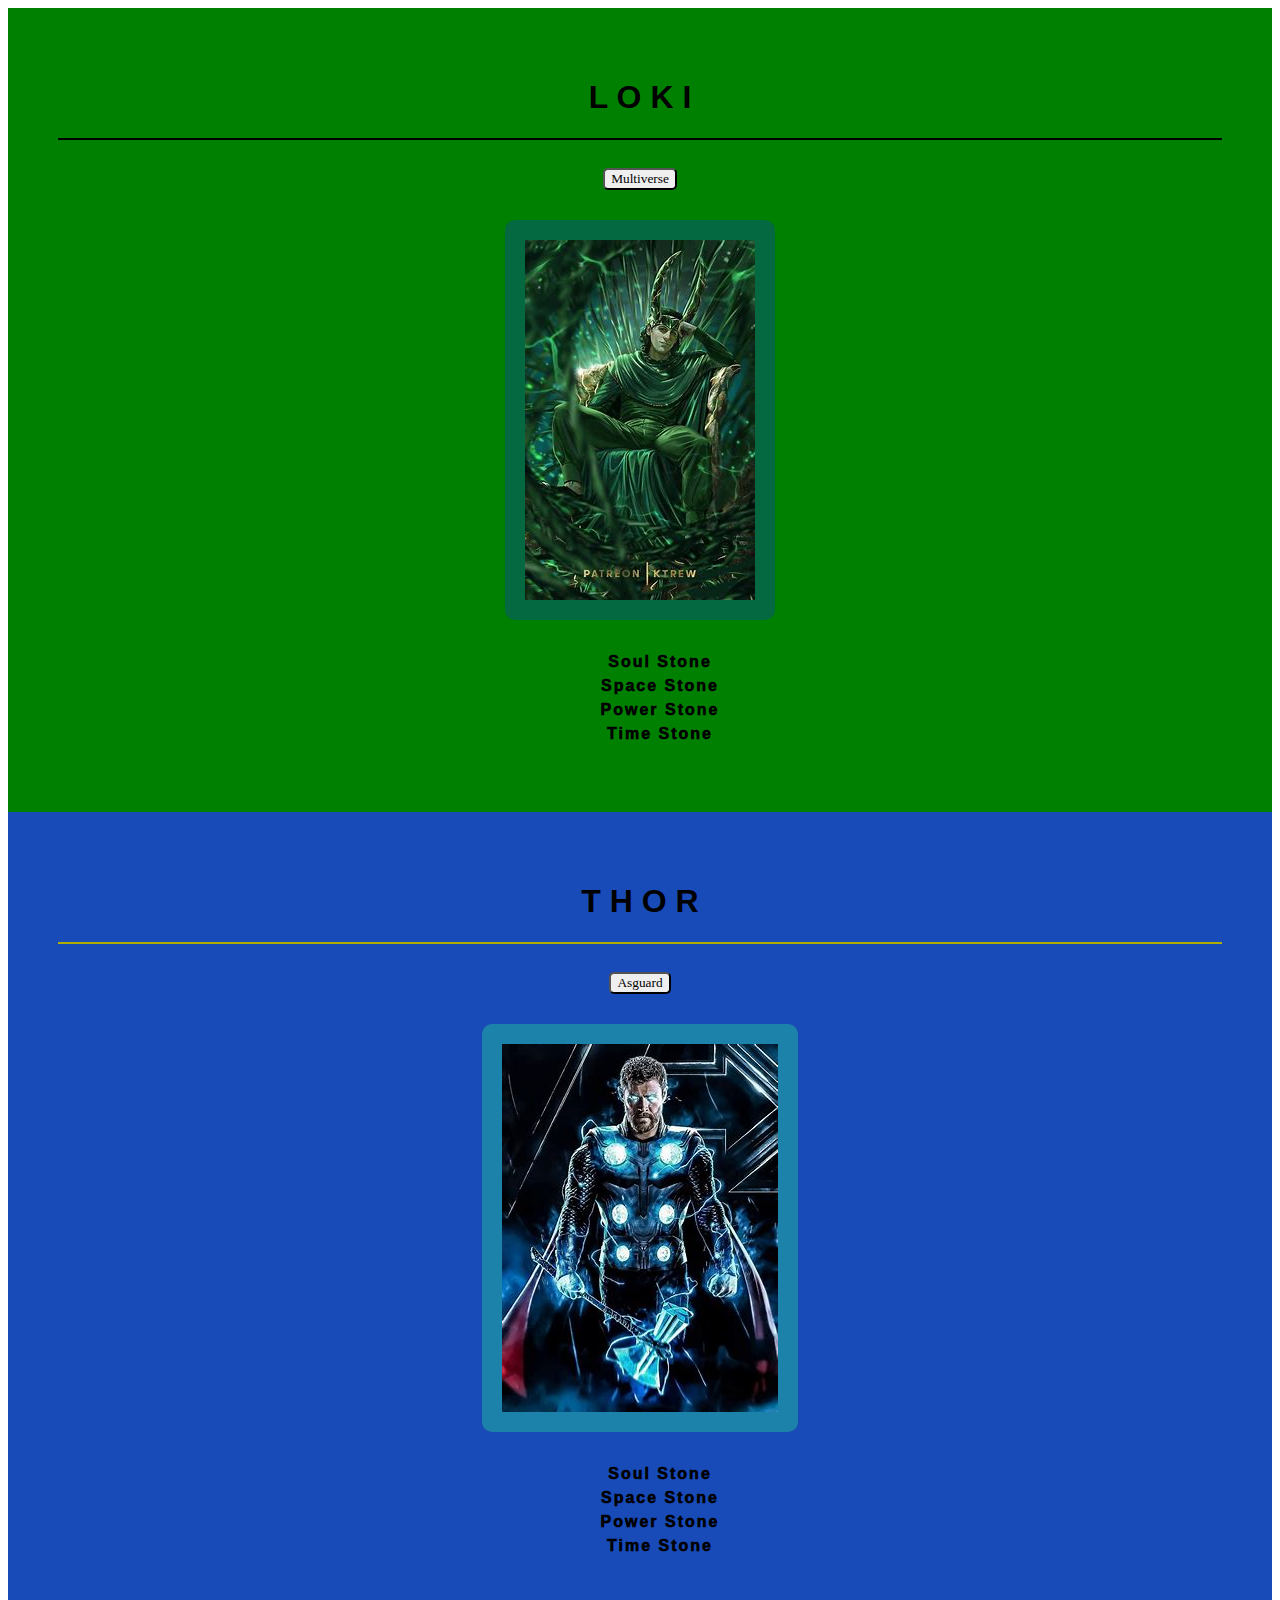
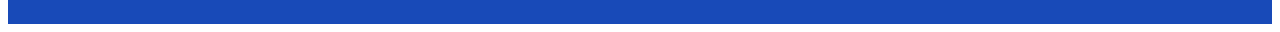
<file: index.html>
<!DOCTYPE html>
<html lang="en">
<head>
    <meta charset="UTF-8">
    <meta name="viewport" content="width=<device-width>, initial-scale=1.0">
    <link href="style.css" rel="stylesheet">
    <title>Document</title>
</head>
<body>
    <div class="body">
            <h1>L O K I</h1>
            <hr color="black">
        <div class="topic">
            <button onclick="window.location.href='https://www.marvel.com/characters/loki';">Multiverse</button>
        </div>
        <div class="k">
            <img src="OIP.jpg">
        </div>
        <div class="List">
            <ul>
                <li>Soul Stone</li>
                <li>Space Stone</li>
                <li>Power Stone</li>
                <li>Time Stone</li>
            </ul>
        </div>
    </div>
    <div class="body1">
            <h1>T H O R</h1>
            <hr color="black'">
        <div class="topic">
            <button onclick="window.location.href='https://www.marvel.com/characters/thor-thor-odinson';">Asguard</button>
        </div>
        <div class="k1">
            <img src="OIP (1).jpg">
        </div>
        <div class="List">
            <ul>
                <li>Soul Stone</li>
                <li>Space Stone</li>
                <li>Power Stone</li>
                <li>Time Stone</li>
            </ul>
        </div>
    </div>
    
</body>
</html>
</file>
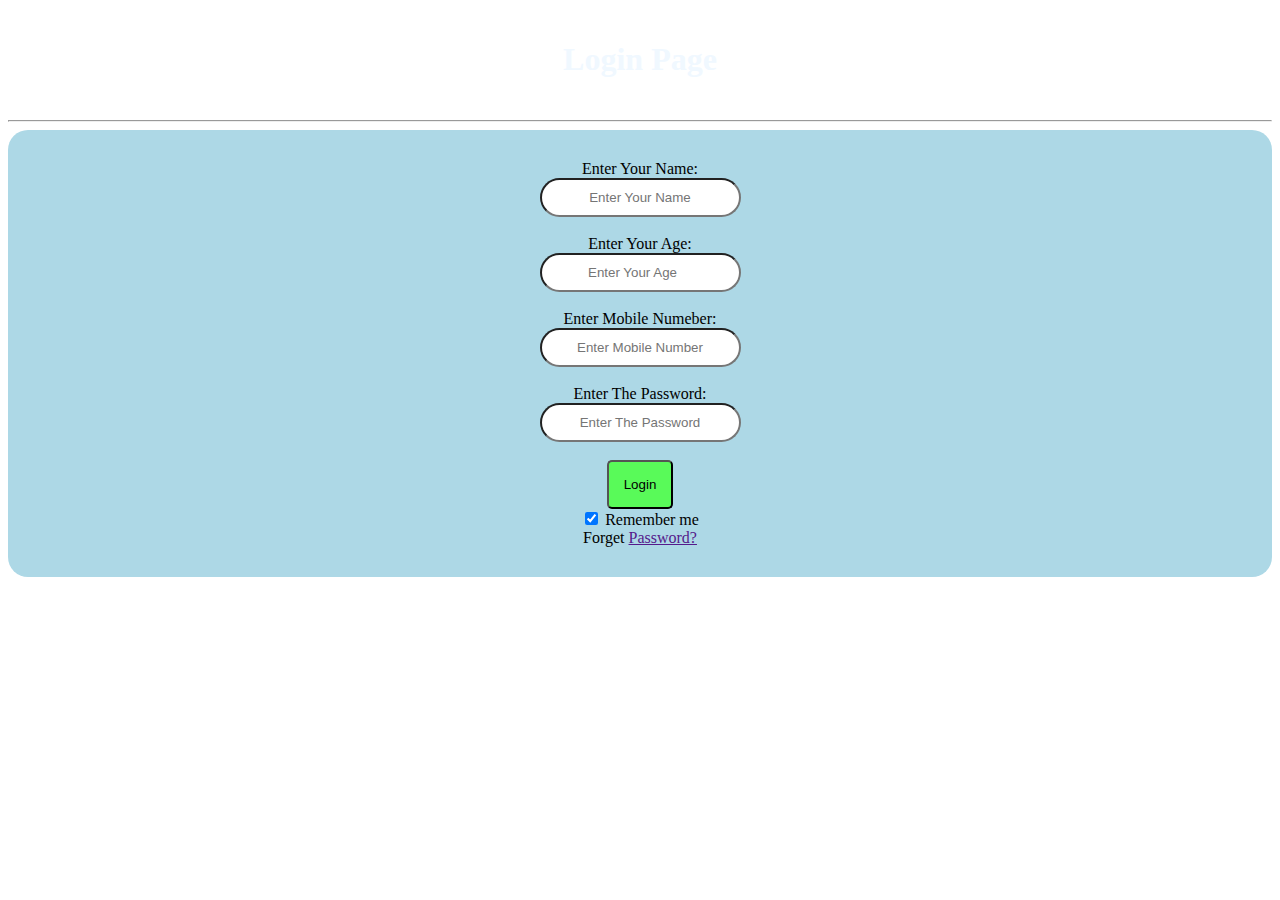
<file: login.html>
<!DOCTYPE html>
<html lang="en">
<head>
    <meta charset="UTF-8">
    <meta name="viewport" content="width=device-width, initial-scale=1.0">
    <title>Document</title>
    <link href="style1.css" rel="stylesheet">
</head>
<body>
    <h1 style="text-align: center;">Login Page</h1>
    <hr>
    <form action="index.html" method="post">
        
        <label for="uname">Enter Your Name:</label><br>
        <input type="text" placeholder="Enter Your Name"><br>
        <br>

        <label for="uage">Enter Your Age:</label><br>
        <input type="number" placeholder="Enter Your Age"><br>
        <br>

        <label for="unum">Enter Mobile Numeber:</label><br>
        <input type="tel" placeholder="Enter Mobile Number" pattern="[7-9]{1}[0-9]{4}[0-9]{5}"><br>
        <br>

        <label for="pass">Enter The Password:</label><br>
        <input type="text" placeholder="Enter The Password"><br>
        <br>
        
        <button id="llo" type="submit">Login</button>
        <br>

        <label>
        <input type="checkbox" checked="checked" name="remember"> Remember me
        </label>
        <div>
            <span>Forget <a href="">Password?</span>
        </div>
    </form>
</body>
</html>
</file>
<file: style.css>
h1{
    font-family: 'Segoe UI', Tahoma, Geneva, Verdana, sans-serif;
    text-align: center;
}
.body{
    background-color: green;
    padding: 50px;
}
.body1{
    background-color: rgb(24, 74, 184);
    padding: 50px;
}
.topic{
    text-align: center;
    gap: 20px;
    padding: 20px;
}

.k {
    text-align: center;
    padding: 10px;
}
.k img{
    gap: 110px;
    background-color: rgb(4, 105, 64);
    padding: 20px;
    border-radius: 10px;
}
.k1 {
    text-align: center;
    padding: 10px;
}
.k1 img{
    gap: 110px;
    background-color: rgb(29, 130, 170);
    padding: 20px;
    border-radius: 10px;
}
button{
    font-family: Cambria, Cochin, Georgia, Times, 'Times New Roman', serif;
    border-radius: 5px;
}
.List ul li{
    font-family: 'Trebuchet MS', 'Lucida Sans Unicode', 'Lucida Grande', 'Lucida Sans', Arial, sans-serif;
    font-weight: 1000;
    padding: 3px;
    letter-spacing: 2px;
    list-style-type: circle;
    list-style: none;
    text-align: center;
}
</file>
<file: style1.css>
h1{

    color: aliceblue;
    padding: 20px;
    background-image: url(https://c4.wallpaperflare.com/wallpaper/981/204/987/simple-background-wallpaper-preview.jpg);
    /* background-color: rgb(43, 107, 226); */
    border-radius: 50px;
    box-shadow: 500;
}
form{
    background-color: lightblue;
    border-radius: 20px;
    padding: 30px;
    text-align: center;
}
input{
    padding: 10px;
    text-align: center;
    border-radius: 20px;
}
label{
    text-decoration:solid;
}

#llo{
    font: optional;
    padding: 15px;
    border-radius:5px ;
    background-color: rgb(89, 250, 89);
}
body{
    background-image: url(https://hoylecohen.com/wp-content/uploads/login-page-bg.jpg);
}
</file>
